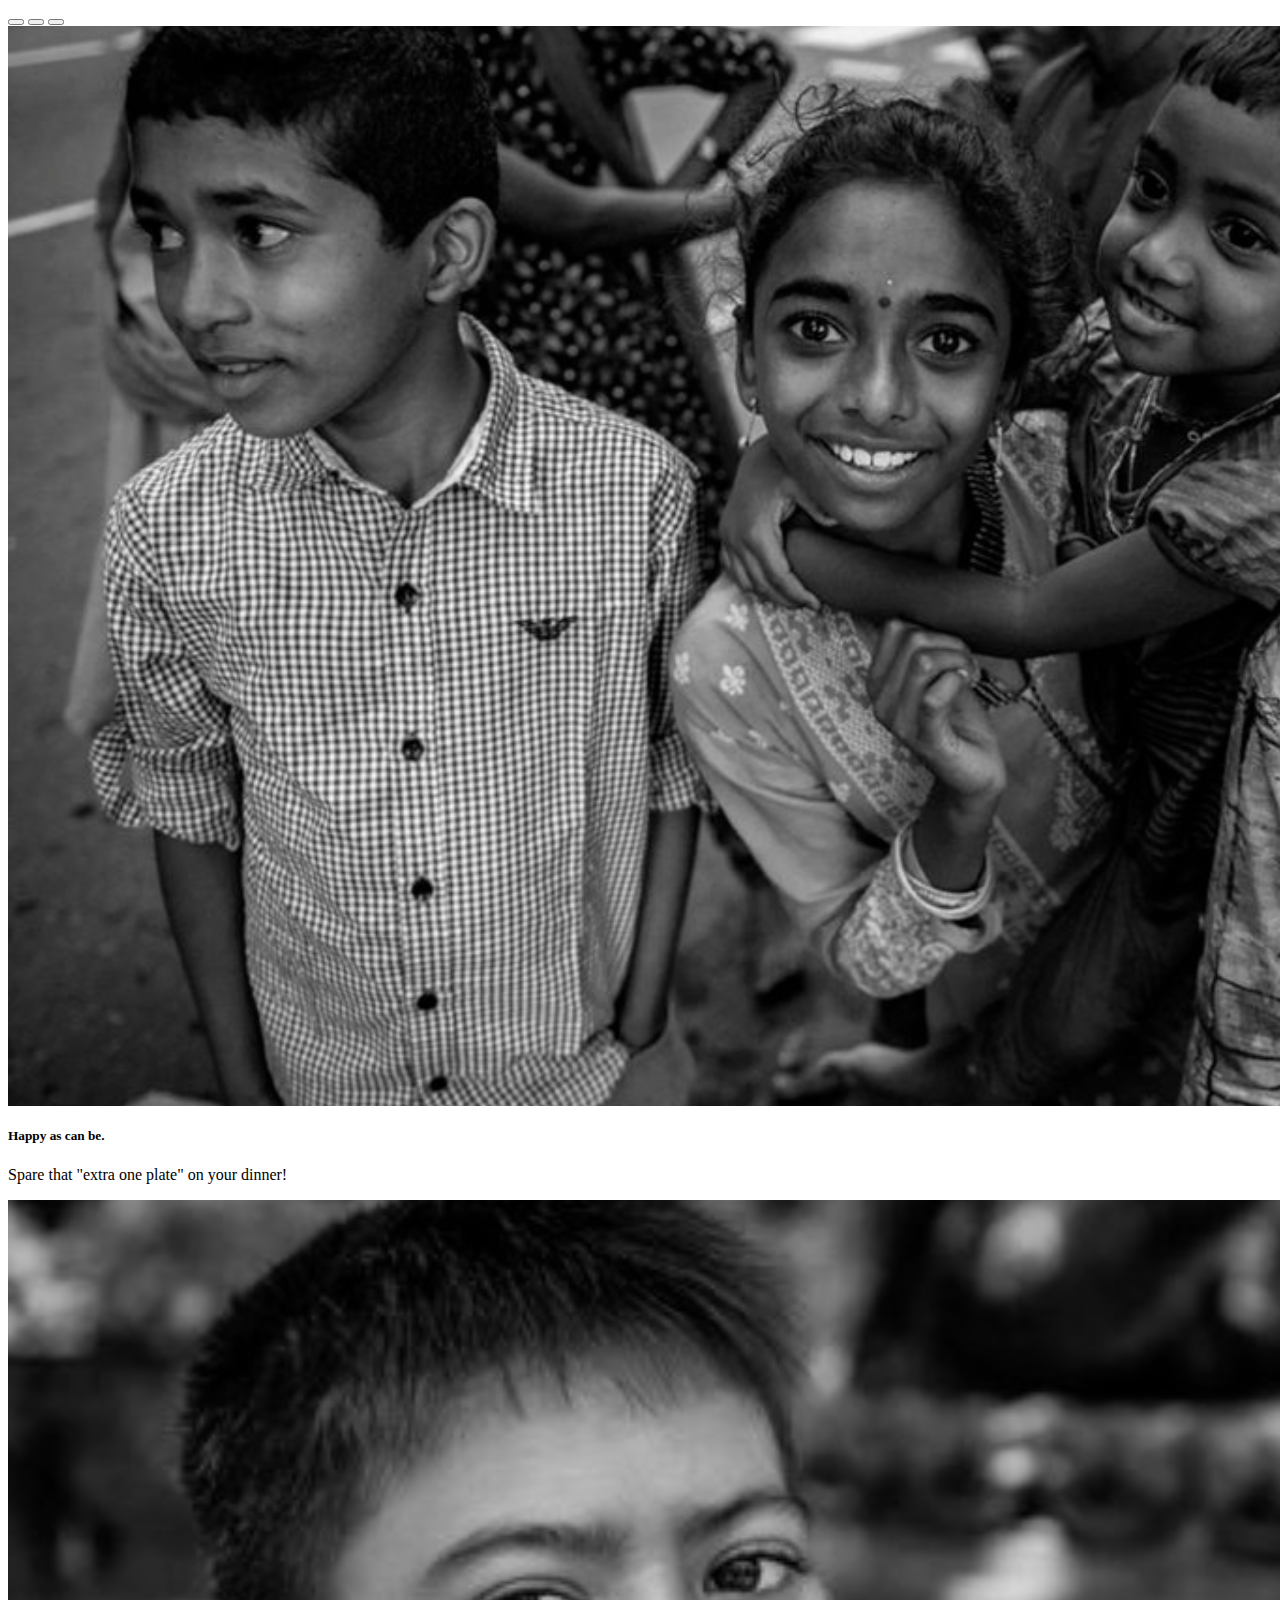
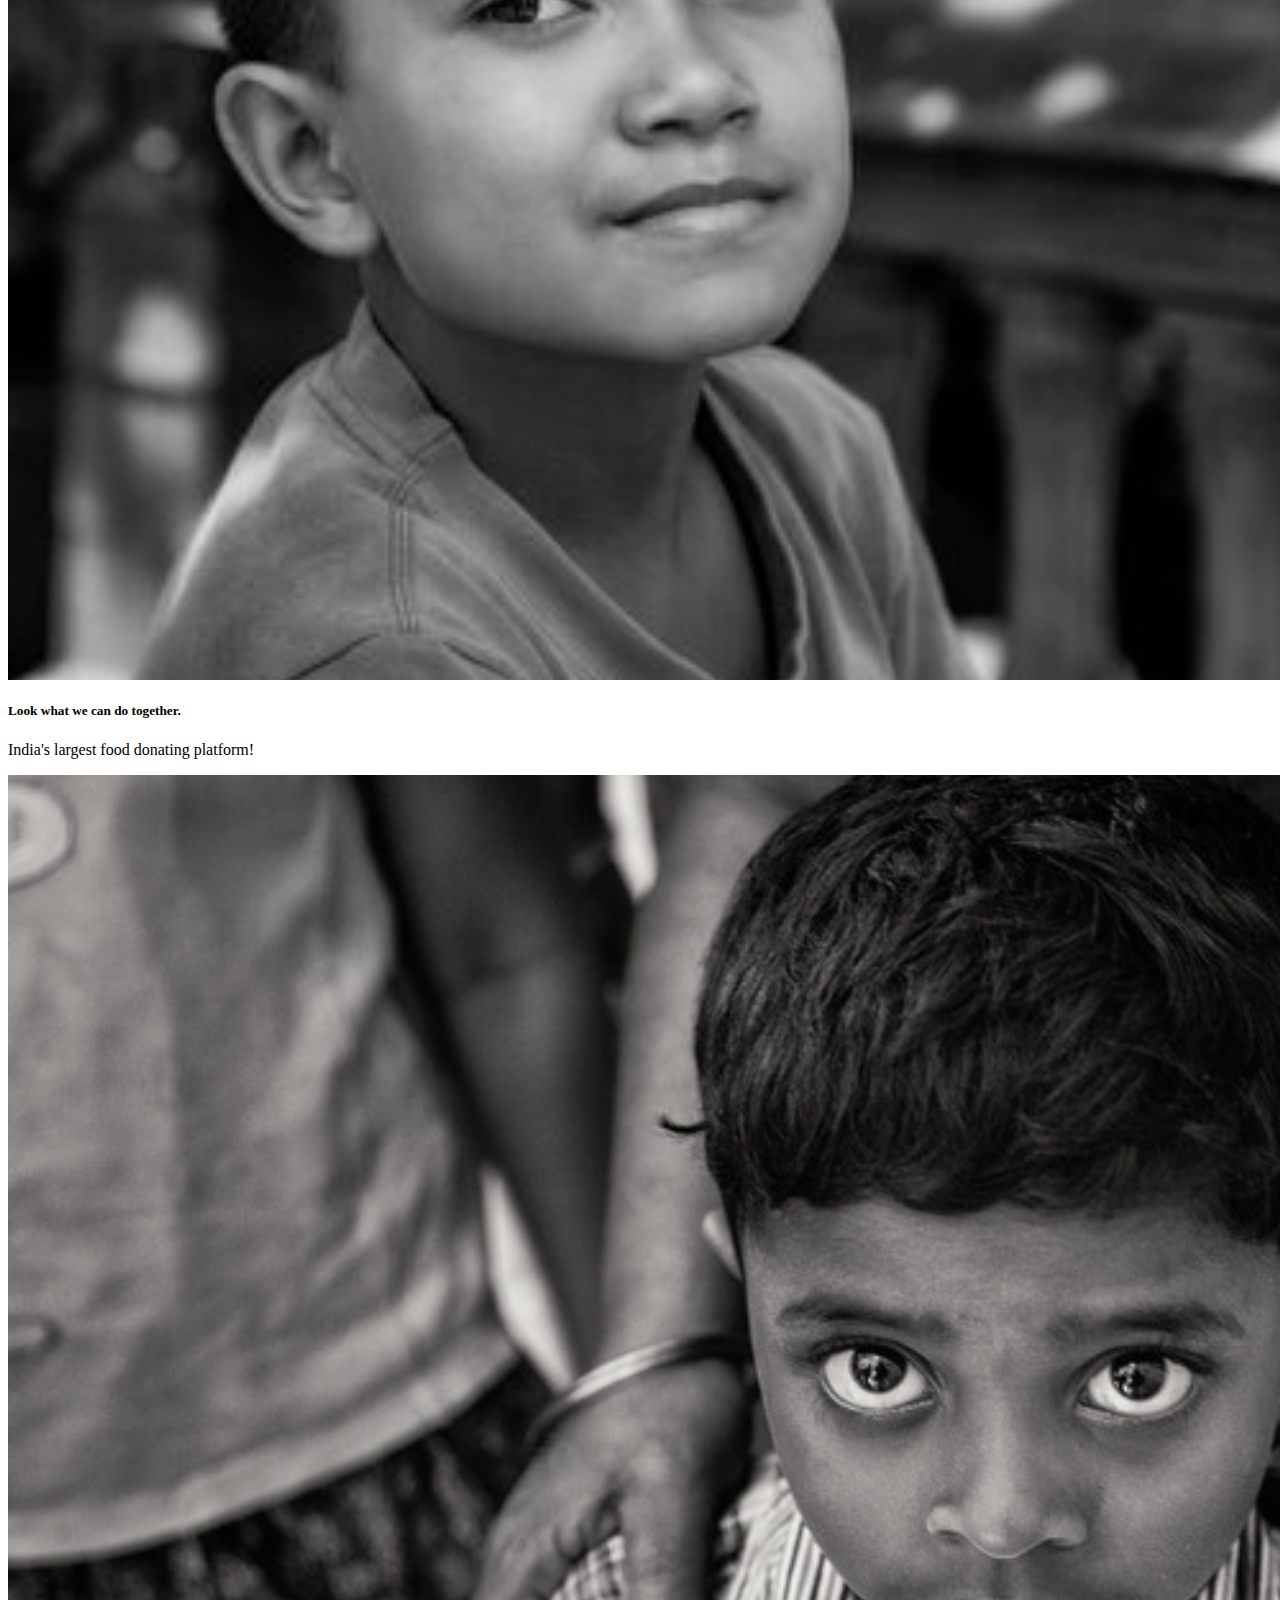
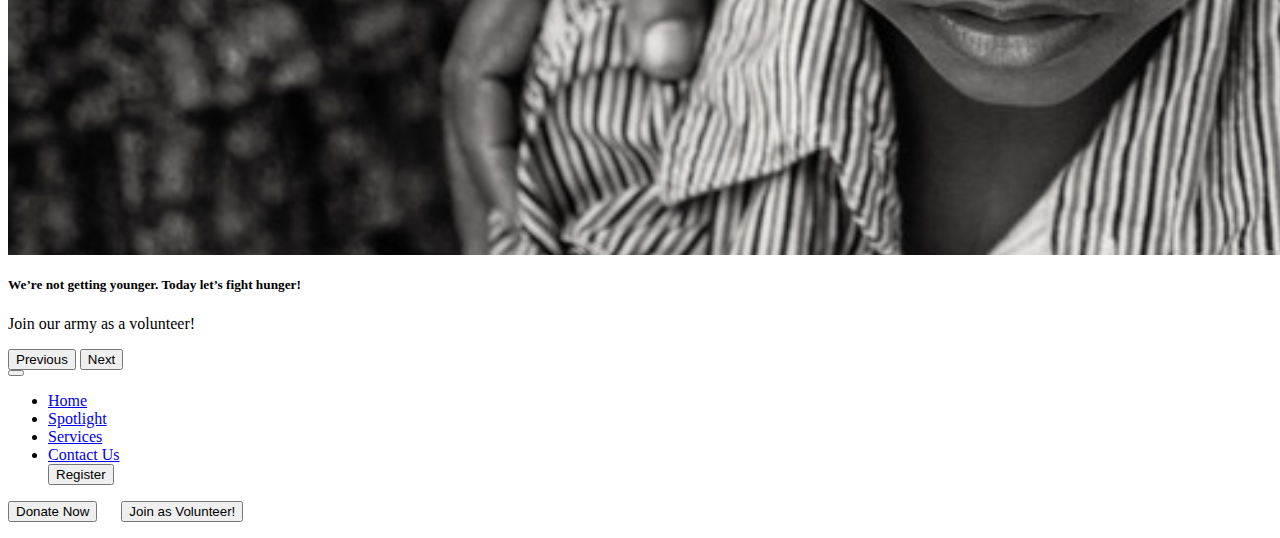
<file: src/app/app.component.html>
<body>
  <header class="header">

    <!-- <img class="banner" src="./images/banner.jpg" alt="Snow" style="width:100%; max-height: 450px; opacity: 0.5;">
    <div class="centered">Live Virtual Class</div> -->
    <div id="carouselExampleCaptions" class="carousel carousel-light slide" data-bs-ride="carousel">
      <div class="carousel-indicators">
        <button type="button" data-bs-target="#carouselExampleCaptions" data-bs-slide-to="0" class="active" aria-current="true" aria-label="Slide 1"></button>
        <button type="button" data-bs-target="#carouselExampleCaptions" data-bs-slide-to="1" aria-label="Slide 2"></button>
        <button type="button" data-bs-target="#carouselExampleCaptions" data-bs-slide-to="2" aria-label="Slide 3"></button>
      </div>
      <div class="carousel-inner">
        <div class="carousel-item active">
          <img src="../assets/slider1.png" class="d-block w-100" alt="...">
          <div class="carousel-caption d-none d-md-block">
            <h5>Happy as can be.</h5>
            <p>Spare that "extra one plate" on your dinner!</p>
          </div>
        </div>
        <div class="carousel-item">
          <img src="../assets/slider2.png" class="d-block w-100" alt="...">
          <div class="carousel-caption d-none d-md-block">
            <h5>Look what we can do together.</h5>
            <p>India's largest food donating platform!</p>
          </div>
        </div>
        <div class="carousel-item">
          <img src="../assets/slider3.png " class="d-block w-100" alt="...">
          <div class="carousel-caption d-none d-md-block">
            <h5>We’re not getting younger. Today let’s fight hunger!</h5>
            <p>Join our army as a volunteer!</p>
          </div>
        </div>
      </div>
      <button class="carousel-control-prev" type="button" data-bs-target="#carouselExampleCaptions" data-bs-slide="prev">
        <span class="carousel-control-prev-icon" aria-hidden="true"></span>
        <span class="visually-hidden">Previous</span>
      </button>
      <button class="carousel-control-next" type="button" data-bs-target="#carouselExampleCaptions" data-bs-slide="next">
        <span class="carousel-control-next-icon" aria-hidden="true"></span>
        <span class="visually-hidden">Next</span>
      </button>
    </div>
    
</header>


<!-- <div class="topnav">
  <a class="active" href="#home">Home</a>
  <a href="#news">News</a>
  <a href="#contact">Contact</a>
  <a href="#about">About</a>
</div> -->
  
<nav class="navbar navbar-expand-lg navbar-light bg-light">
  <div class="container-fluid">
   
    <button class="navbar-toggler" type="button" data-bs-toggle="collapse" data-bs-target="#navbarSupportedContent" aria-controls="navbarSupportedContent" aria-expanded="false" aria-label="Toggle navigation">
      <span class="navbar-toggler-icon"></span>
    </button>
    <div class="collapse navbar-collapse" id="navbarSupportedContent">
      <ul class="navbar-nav me-auto mb-2 mb-lg-0">
        <li class="nav-item">
          <a class="nav-link active" aria-current="page" href="#">Home</a>
        </li>
        
        <!-- <li class="nav-item dropdown">
          <a class="nav-link dropdown-toggle" href="#" id="navbarDropdown" role="button" data-bs-toggle="dropdown" aria-expanded="false">
            All Courses
          </a>
          <ul class="dropdown-menu" aria-labelledby="navbarDropdown">
            <li><a class="dropdown-item" href="#">DevOps</a>
            </li>
            <li><a class="dropdown-item" href="#">AWS</a></li>
           
            <li><a class="dropdown-item" href="#">Angular</a></li>
          </ul>
        </li> -->
        <!-- <li class="nav-item">
          <a routerLink="about" class="nav-link" href="#">About Us</a>
        </li> -->

        <li class="nav-item">
          <a routerLink="spotlight" class="nav-link" href="#">Spotlight</a>
        </li>
        <li class="nav-item">
          <a routerLink="services" class="nav-link " href="#">Services</a>
        </li>
        <li class="nav-item">
          <a routerLink = "contact" class="nav-link " href="#">Contact Us</a>
        </li>
        <button style="margin-right: 20px;" class="btn btn-warning" type="submit">Register</button>
       
      </ul>
      <form class="d-flex">
       <a routerLink = "donate"><button style="margin-right: 20px;" class="btn btn-success" type="submit">Donate Now</button></a>
        <button class="btn btn-outline-success" type="submit">Join as Volunteer!</button>
      </form>
    </div>
  </div>
</nav>


<router-outlet></router-outlet> 


</body>
</file>
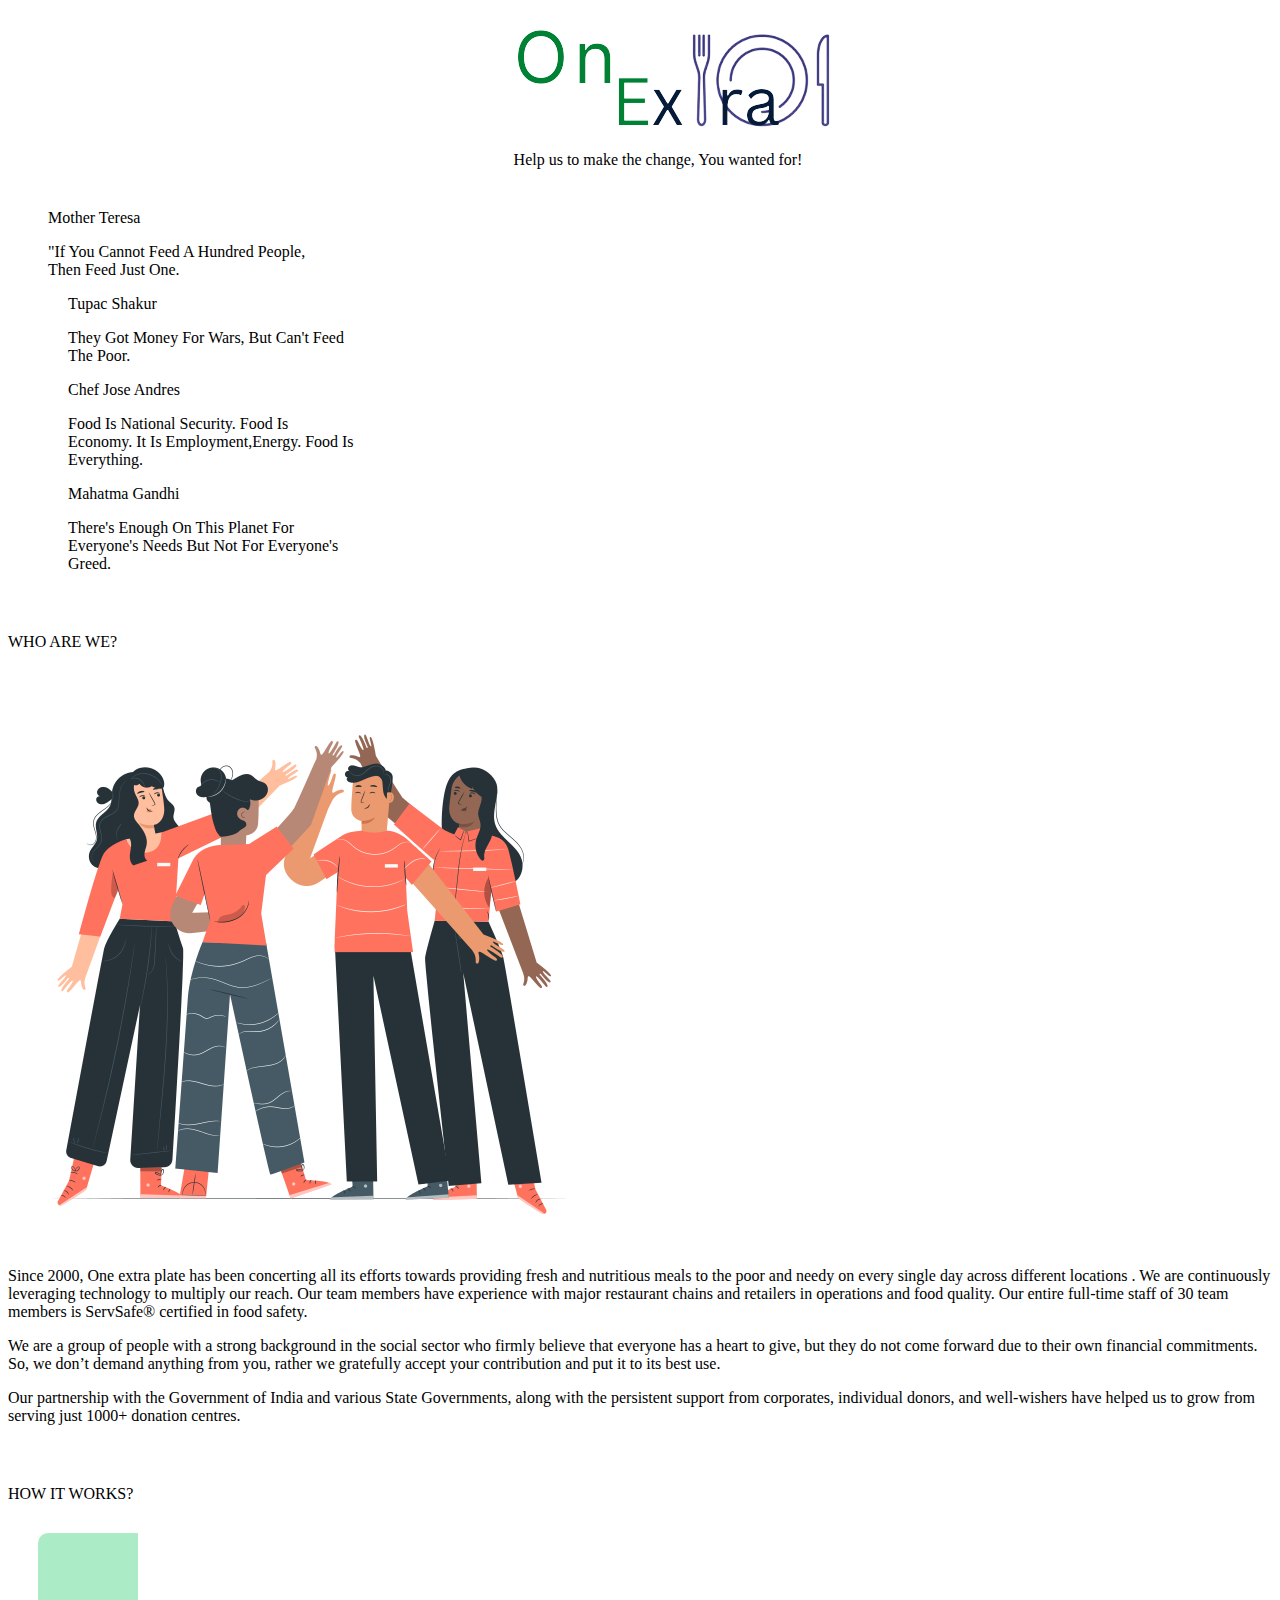
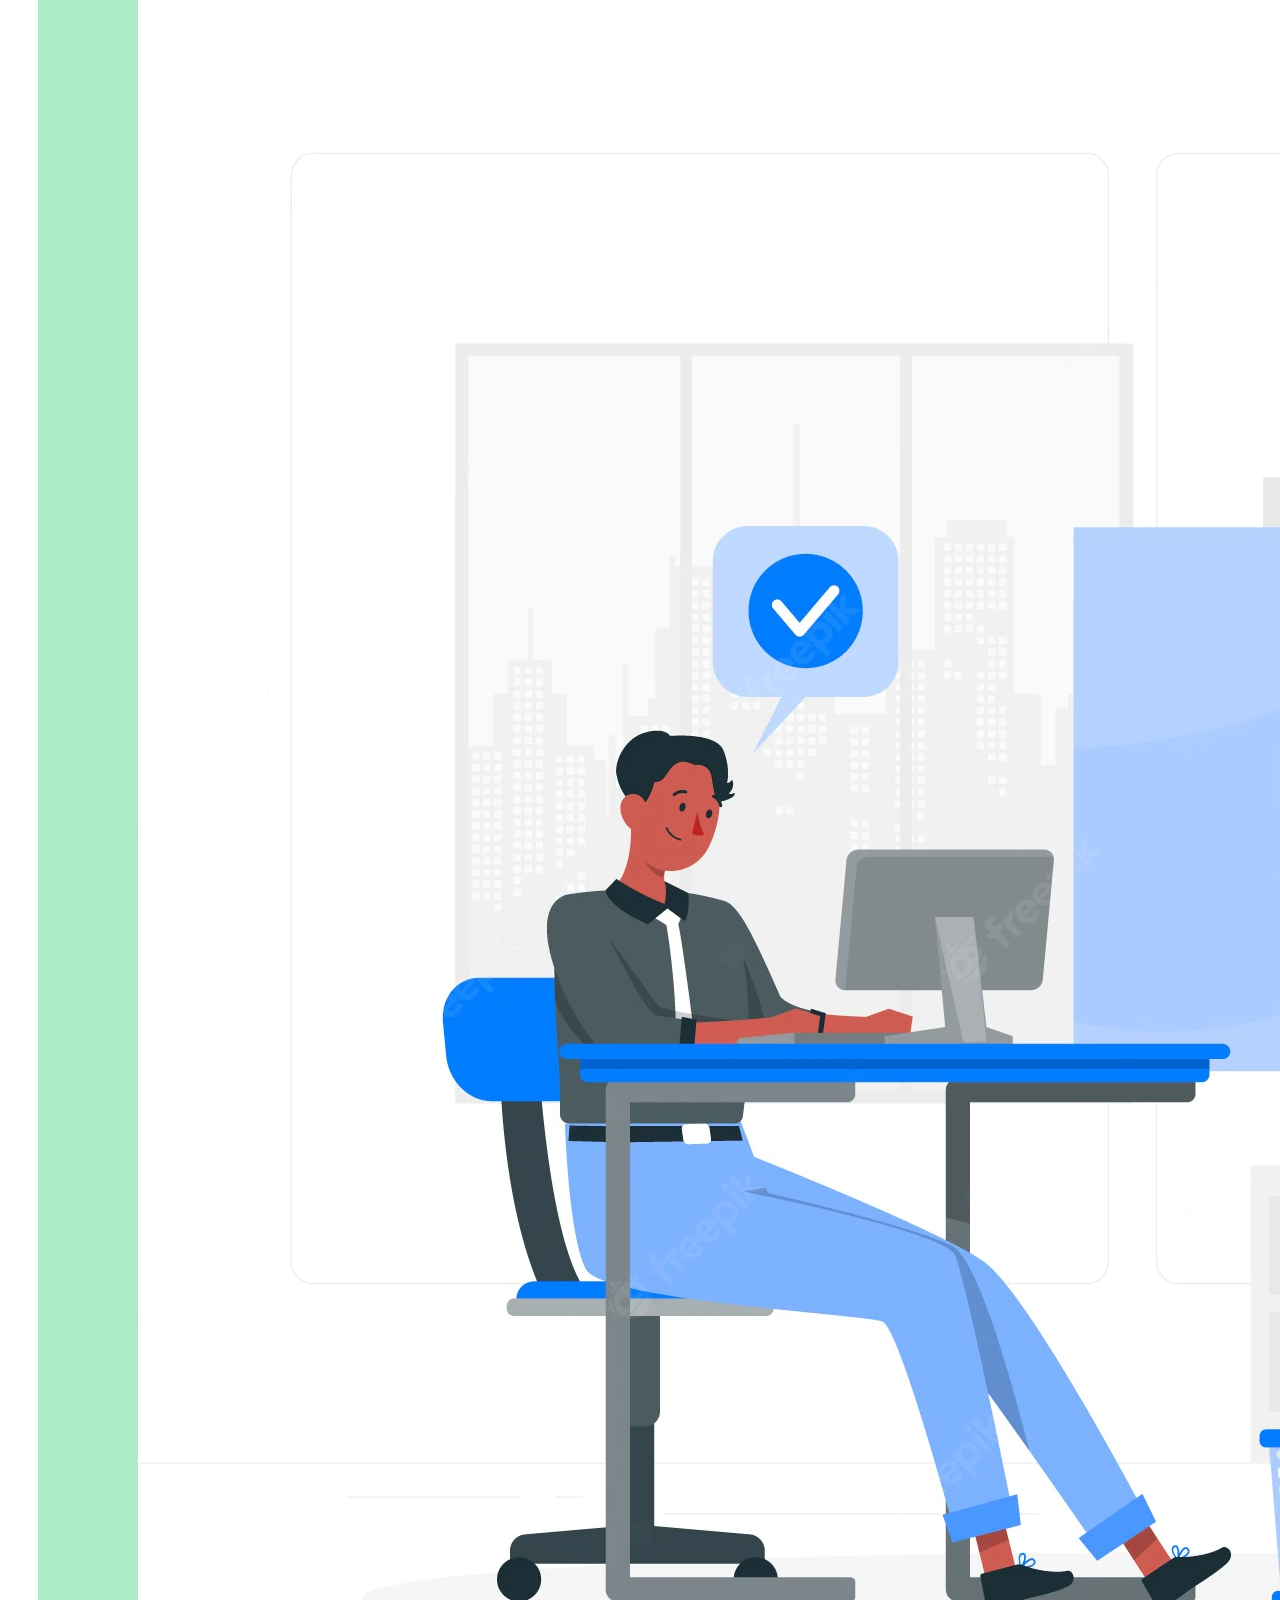
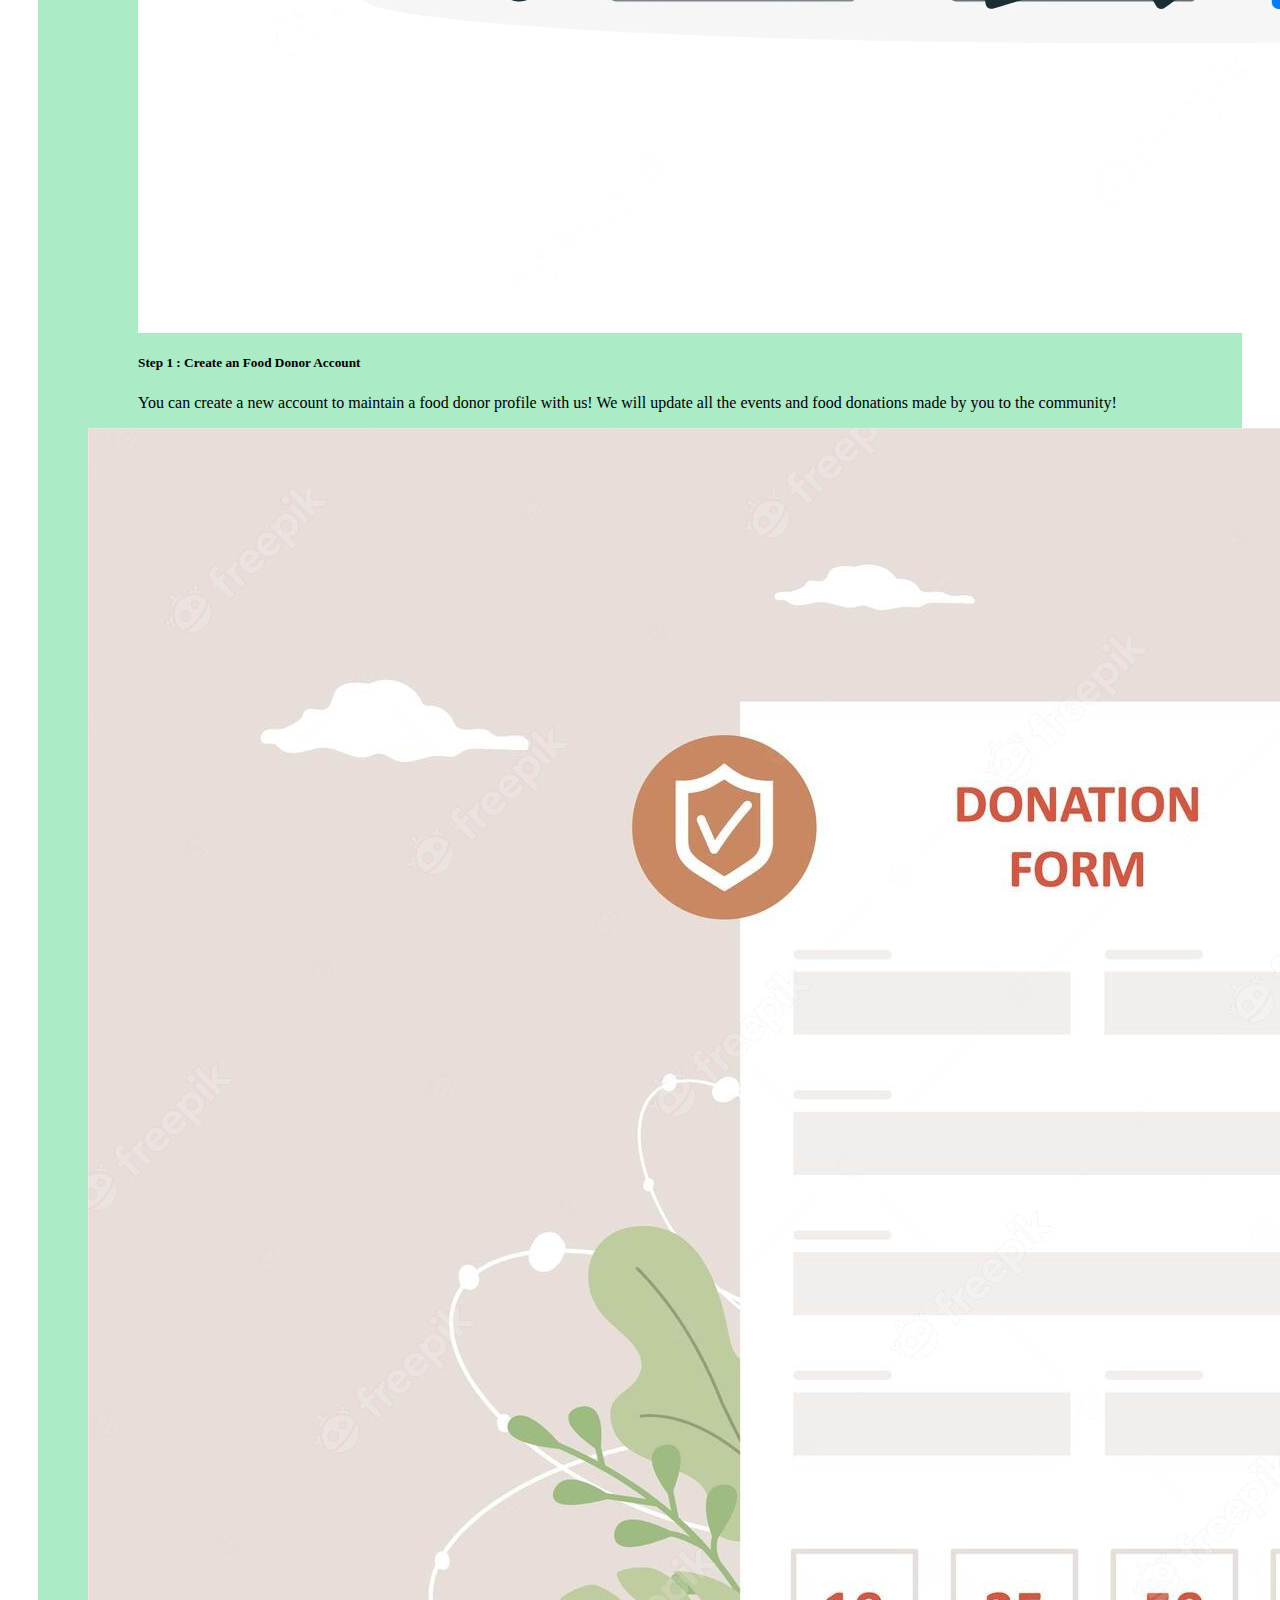
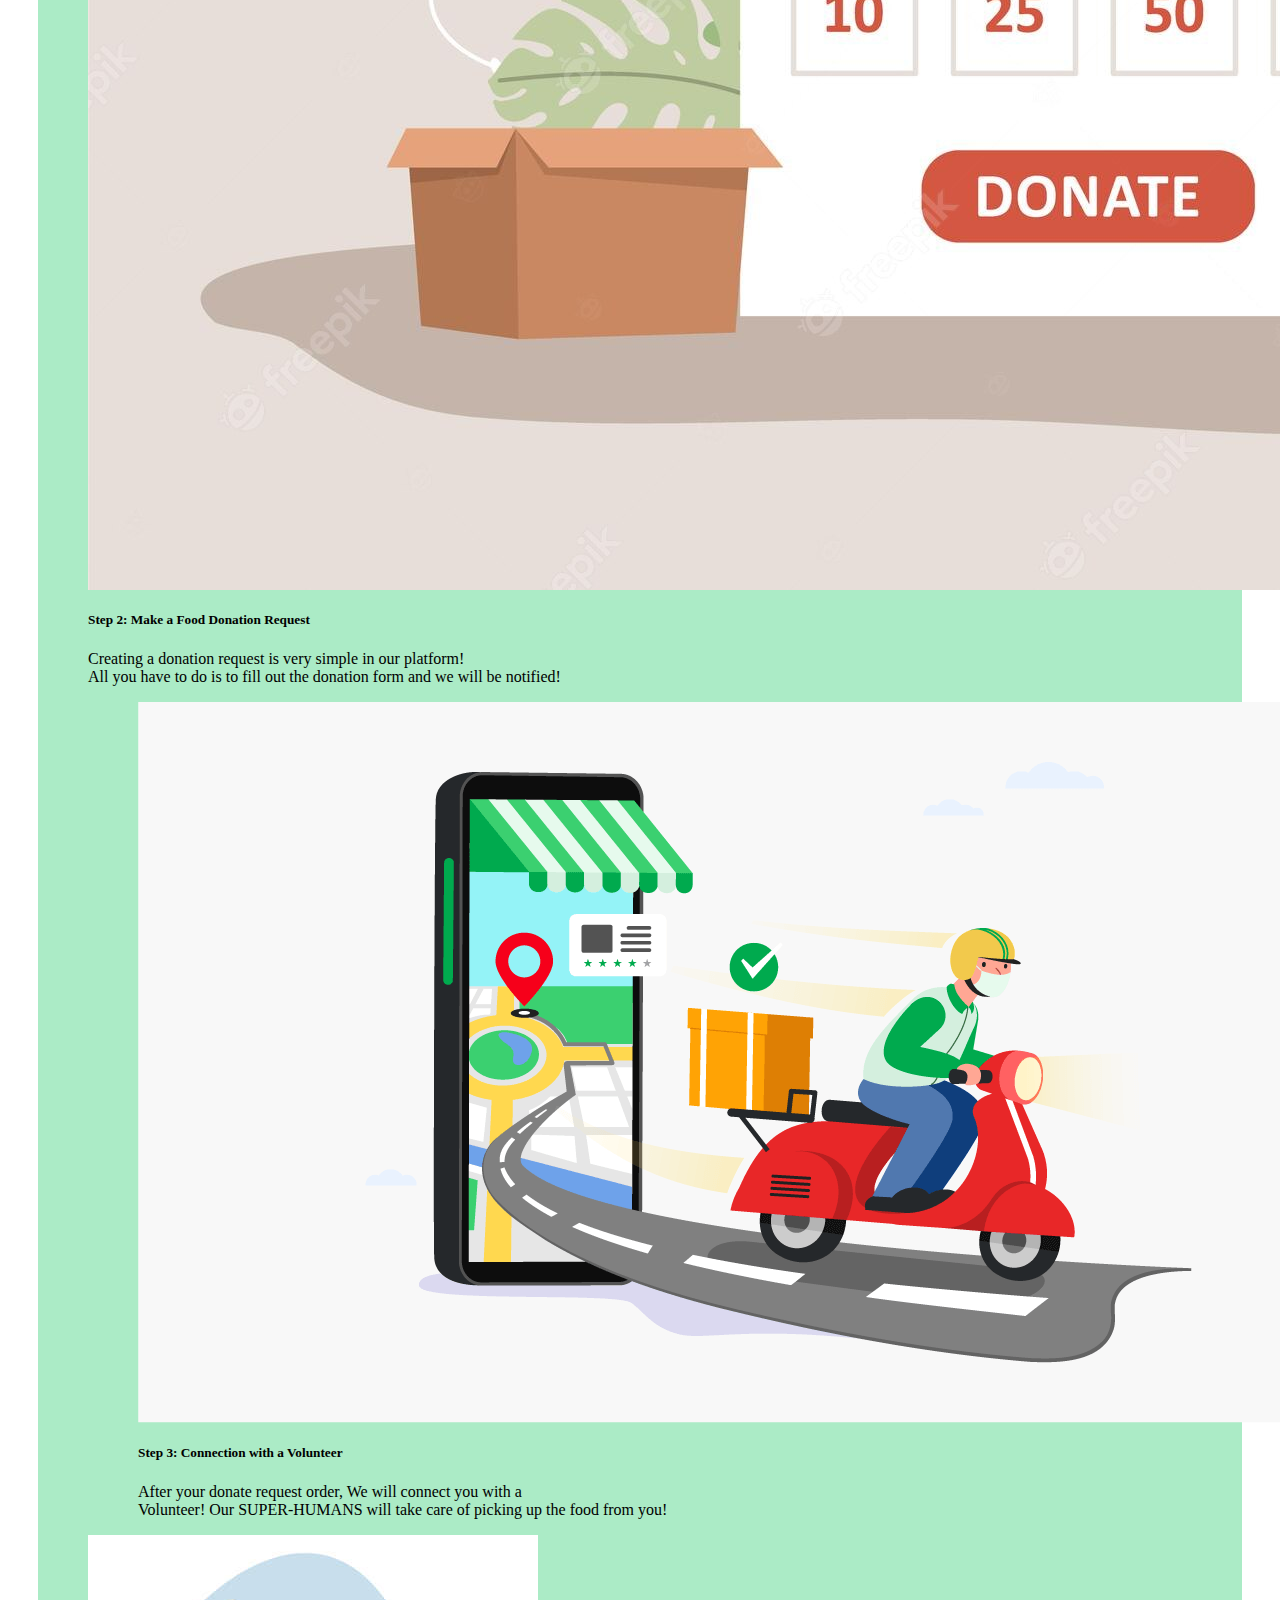
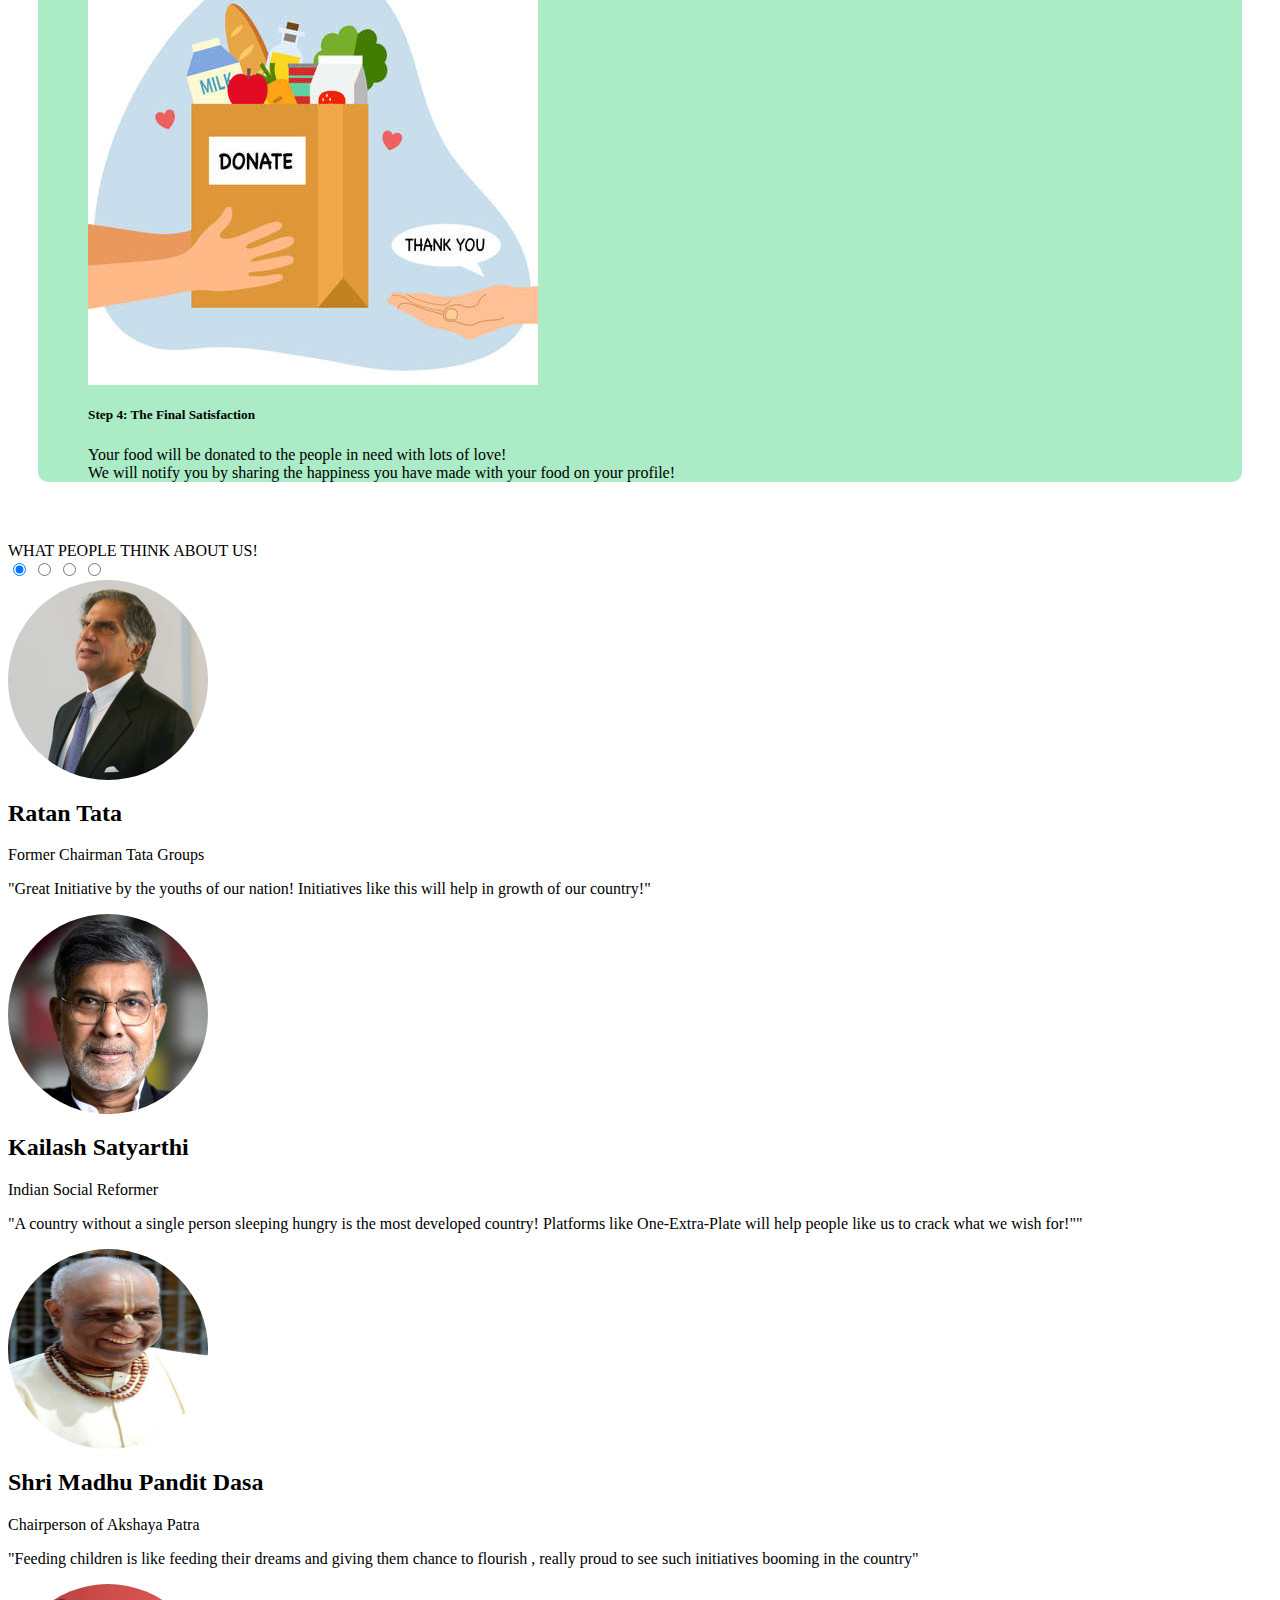
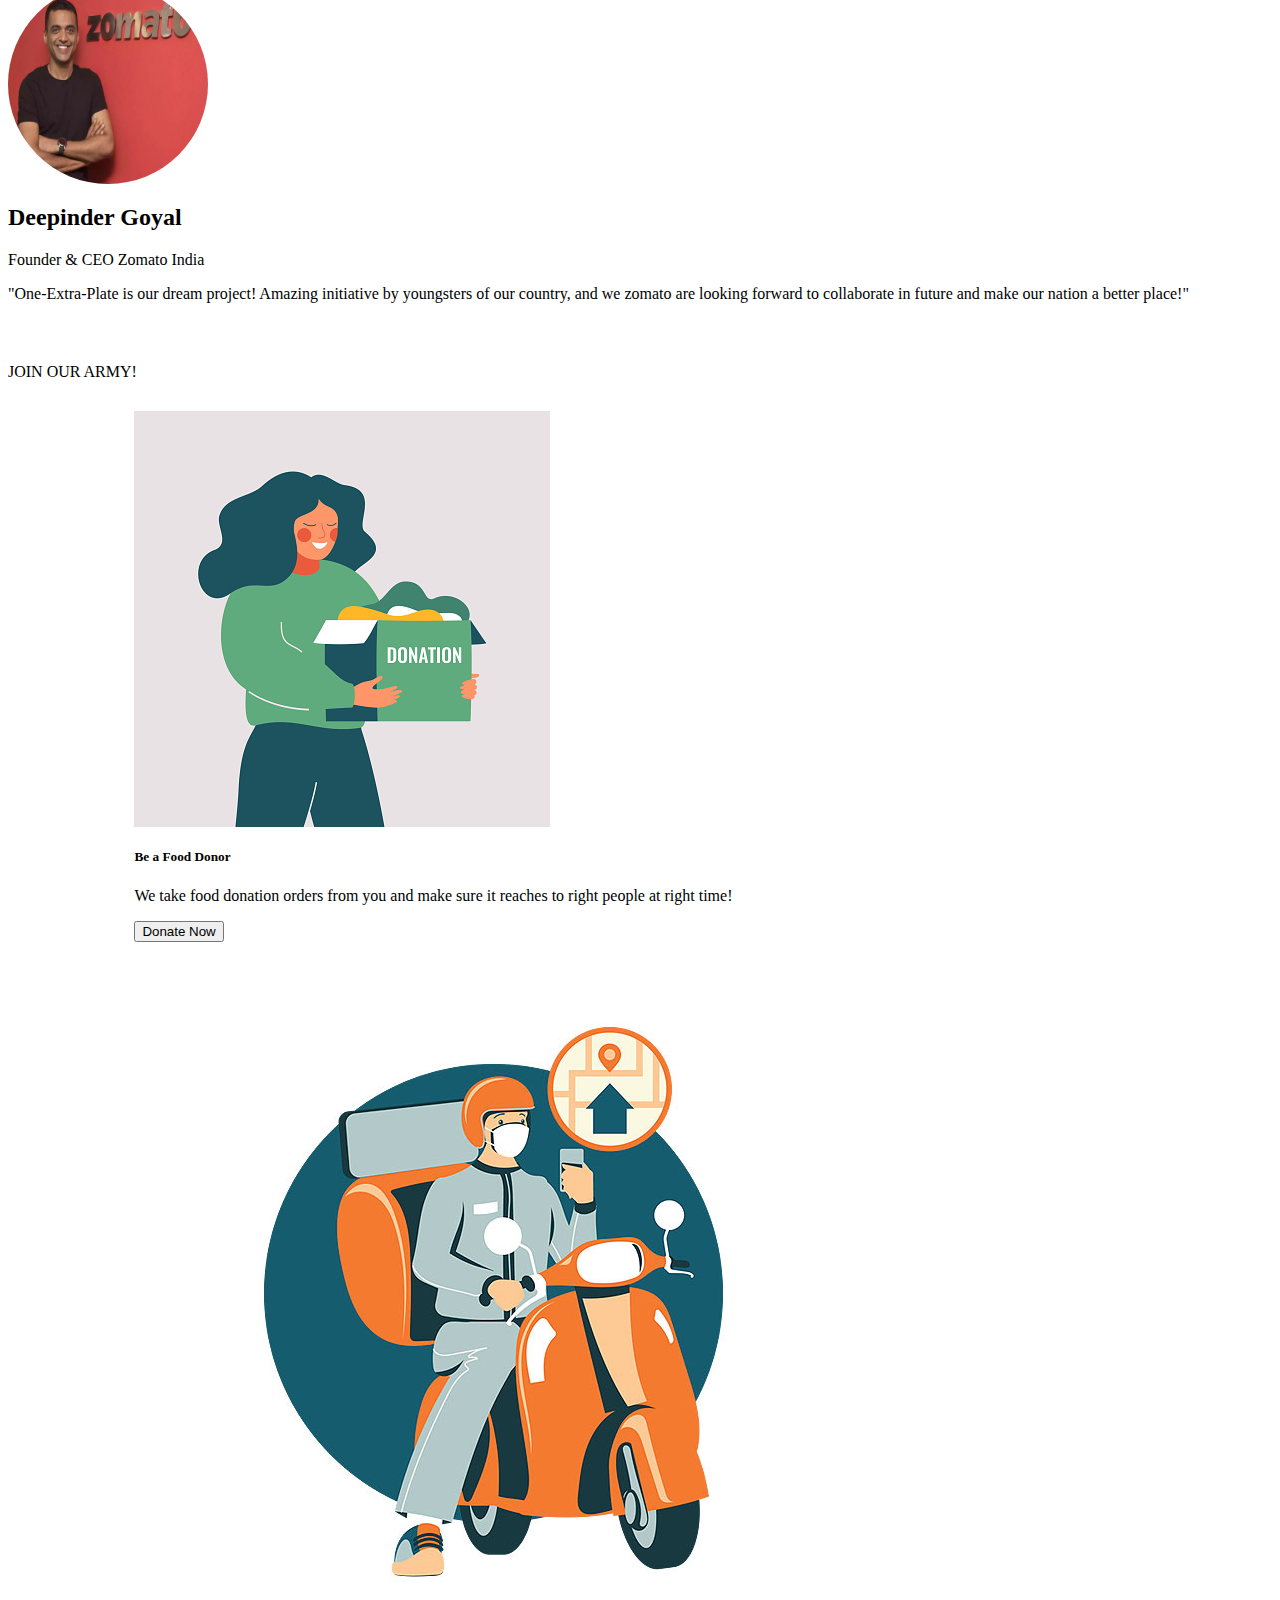
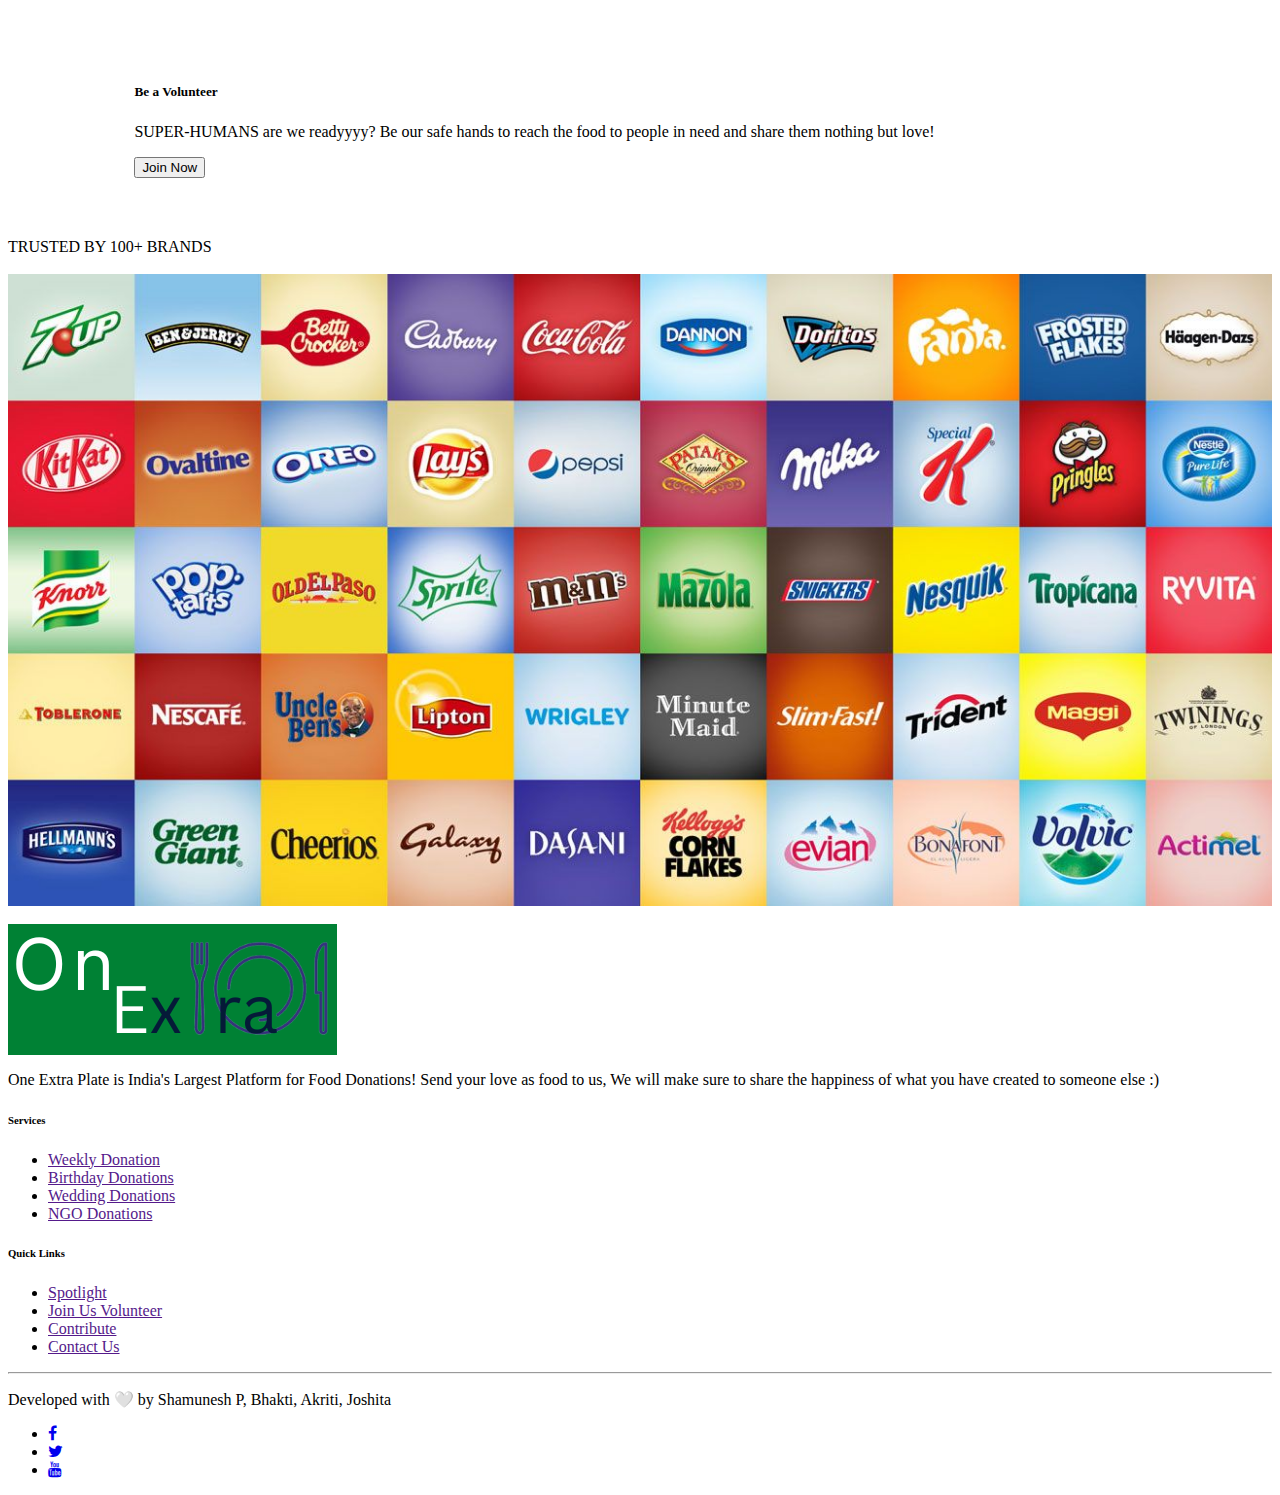
<file: src/app/home/home.component.html>
<link rel="stylesheet" href="https://cdnjs.cloudflare.com/ajax/libs/font-awesome/4.7.0/css/font-awesome.min.css"/>
<link
rel="stylesheet"
href="https://cdnjs.cloudflare.com/ajax/libs/animate.css/4.1.1/animate.min.css"
/>
<body>


   <div style="margin-left: 40%; margin-top: 2%;" class="container-fluid animate__animated  animate__fadeInUp">
    <img src="../../assets/logo1.png"><br>
    <p class="animate__animated  animate__fadeInUp">Help us to make the change, You wanted for!</p>
   </div>

   <!-- <div style="margin: 10px;" class="row row-cols-1 row-cols-md-3 g-4">
    <div class="col">
      <div class="card h-100">
        <img src="..." class="card-img-top" alt="...">
        <div class="card-body">
          <h5 class="card-title">Card title</h5>
          <p class="card-text">This is a wider card with supporting text below as a natural lead-in to additional content. This content is a little bit longer.</p>
        </div>
        <div class="card-footer">
          <small class="text-muted">Last updated 3 mins ago</small>
        </div>
      </div>
    </div>
    <div class="col">
      <div class="card h-100">
        <img src="..." class="card-img-top" alt="...">
        <div class="card-body">
          <h5 class="card-title">Card title</h5>
          <p class="card-text">This card has supporting text below as a natural lead-in to additional content.</p>
        </div>
        <div class="card-footer">
          <small class="text-muted">Last updated 3 mins ago</small>
        </div>
      </div>
    </div>
    <div class="col">
      <div class="card h-100">
        <img src="..." class="card-img-top" alt="...">
        <div class="card-body">
          <h5 class="card-title">Card title</h5>
          <p class="card-text">This is a wider card with supporting text below as a natural lead-in to additional content. This card has even longer content than the first to show that equal height action.</p>
        </div>
        <div class="card-footer">
          <small class="text-muted">Last updated 3 mins ago</small>
        </div>
      </div>
    </div>
  </div> -->

  <div style="margin-top: 40px;" class="container text-center">
    <div style="margin-left: 40px; margin-top: 30px;" class="row">
      <div  class="card text-bg-primary mb-3" style="max-width: 18rem;">
        <div class="card-header">Mother Teresa</div>
        <div class="card-body">
          
          <p class="card-text">"If You Cannot Feed A Hundred People, Then Feed Just One.</p>
        </div>
      </div>
     
      <div class="card text-bg-success mb-3" style="max-width: 18rem; margin-left: 20px;">
        <div class="card-header">Tupac Shakur</div>
        <div class="card-body">
          
          <p class="card-text">They Got Money For Wars, But Can't Feed The Poor.</p>
        </div>
      </div>
      <div class="card text-bg-danger mb-3" style="max-width: 18rem; margin-left: 20px;">
        <div class="card-header">Chef Jose Andres</div>
        <div class="card-body">
          
          <p class="card-text">Food Is National Security. Food Is Economy. It Is Employment,Energy. Food Is Everything.</p>
        </div>
      </div>
      <div class="card text-bg-warning mb-3" style="max-width: 18rem; margin-left: 20px;">
        <div class="card-header">Mahatma Gandhi</div>
        <div class="card-body">
          
          <p class="card-text">There's Enough On This Planet For Everyone's Needs But Not For Everyone's Greed.</p>
        </div>
      </div>
      
    </div>
  </div>

  <div style="margin-top: 60px;" class="container text-center">
    <div class="row">
     
      <div id="testimonial-title" class="col">
        WHO ARE WE?
      </div>
   
    </div>
  </div>

  <div class="clearfix">
    <img src="../../assets/aboutusimg.png" class="col-md-6 float-md-end mb-3 ms-md-3" alt="...">
  
    <p>
      Since 2000, One extra plate  has been concerting all its efforts towards providing fresh and nutritious meals to the poor and needy  on every single day across different locations . We are continuously leveraging technology to multiply our reach. Our team members have experience with major restaurant chains and retailers in operations and food quality. Our entire full-time staff of 30 team members is ServSafe® certified in food safety.
    </p>
  
    <p>
      We are a group of people with a strong background in the social sector who firmly believe that everyone has a heart to give, but they do not come forward due to their own financial commitments. So, we don’t demand anything from you, rather we gratefully accept your contribution and put it to its best use.
    </p>
  
    <p>
      Our partnership with the Government of India and various State Governments, along with the persistent support from corporates, individual donors, and well-wishers have helped us to grow from serving just 1000+ donation centres.
    </p>
  </div>
  <div style="margin-top: 60px;" class="container text-center">
    <div class="row">
     
      <div id="HIW" class="col">
        HOW IT WORKS?
      </div>
   
    </div>
  </div>

  <div style="background-color: #ABEBC6; margin: 30px; border-radius: 10px;" class="row row-cols-1 row-cols-md-2 g-4">
    <div class="col">
      <div style="margin-left: 100px;" class="card">
        <img  src="../../assets/HIW1.jpeg" class="card-img-top" alt="...">
        <div class="card-body">
          <h5 class="card-title">Step 1 : Create an Food Donor Account</h5>
          <p class="card-text">You can create a new account to maintain a food donor profile with us! 
            We will update all the events and food donations made by you to the community!
          </p>
        </div>
      </div>
    </div>
    <div class="col">
      <div style="margin-left: 50px;"  class="card">
        <img src="../../assets/HIW2.jpeg" class="card-img-top" alt="...">
        <div class="card-body">
          <h5 class="card-title">Step 2: Make a Food Donation Request</h5>
          <p class="card-text">Creating a donation request is very simple in our platform! <br>
          All you have to do is to fill out the donation form and we will be notified!</p>
        </div>
      </div>
    </div>
    <div class="col">
      <div style="margin-left: 100px;" class="card">
        <img src="../../assets/HIW3.png" class="card-img-top" alt="...">
        <div class="card-body">
          <h5 class="card-title">Step 3: Connection with a Volunteer</h5>
          <p class="card-text">After your donate request order, We will connect you with a <br>
          Volunteer! Our SUPER-HUMANS will take care of picking up the food from you! </p>
        </div>
      </div>
    </div>
    <div class="col">
      <div style="margin-left: 50px;" class="card">
        <img src="../../assets/HIW4.jpeg" class="card-img-top" alt="...">
        <div class="card-body">
          <h5 class="card-title">Step 4: The Final Satisfaction</h5>
          <p class="card-text">Your food will be donated to the people in need with lots of love! <br>
          We will notify you by sharing the happiness you have made with your food on your profile!</p>
        </div>
      </div>
    </div>
    <div></div>
  </div>

  <div style="margin-top: 60px;" class="container text-center">
    <div class="row">
     
      <div id="testimonial-title" class="col">
        WHAT PEOPLE THINK ABOUT US!
      </div>
   
    </div>
  </div>
  
  <div class="slider">
    <input type="radio" name="slider" title="slide1" checked="checked" class="slider__nav"/>
    <input type="radio" name="slider" title="slide2" class="slider__nav"/>
    <input type="radio" name="slider" title="slide3" class="slider__nav"/>
    <input type="radio" name="slider" title="slide4" class="slider__nav"/>
    <div class="slider__inner">
      <div class="slider__contents"><img style="border-radius: 50%;" src="../../assets/testimonial1.jpeg" alt="" width="200" height="200"/>
        <h2 class="slider__caption">Ratan Tata</h2>
       <p class="">Former Chairman Tata Groups</p>
        <p class="slider__txt">"Great Initiative by the youths of our nation! Initiatives like this will help in growth of our country!"</p>
      </div>
      <div class="slider__contents"><img style="border-radius: 50%;" src="../../assets/testimonial2.jpeg" alt="" width="200" height="200" />
        <h2 class="slider__caption">Kailash Satyarthi</h2>
        <p class="">Indian Social Reformer</p>
        <p class="slider__txt">"A country without a single person sleeping hungry is the most developed country! Platforms like One-Extra-Plate will help people like us to crack what we wish for!"" </p>
      </div>
      <div class="slider__contents"><img style="border-radius: 50%;" src="../../assets/testimonial3.jpeg" alt="" width="200" height="200"/>
        <h2 class="slider__caption">Shri Madhu Pandit Dasa</h2>
        <p class="">Chairperson of Akshaya Patra</p>
        <p class="slider__txt">"Feeding children is like feeding their dreams and giving them chance to flourish , really proud to see such initiatives booming in the country"</p>
      </div>
      <div class="slider__contents"><img style="border-radius: 50%;" src="../../assets/testimonial4.png.webp" alt="" width="200" height="200" />
        <h2 class="slider__caption">Deepinder Goyal</h2>
        <p class="">Founder & CEO Zomato India</p>
        <p class="slider__txt">"One-Extra-Plate is our dream project! Amazing initiative by youngsters of our country, and we zomato are looking forward to collaborate in future and make our nation a better place!"</p>
      </div>
    </div>
  </div>

  <div style="margin-top: 60px;" class="container text-center">
    <div class="row">
     
      <div id="brands" class="col">
        JOIN OUR ARMY!
      </div>
   
    </div>
   
    
  </div>

  <div style="margin-top: 30px;" class="row row-cols-1 row-cols-md-3 g-4">
    <div style="margin-left: 10%;" class="col">
      <div class="card">
        <img src="../../assets/donateCard.jpeg" class="card-img-top" alt="...">
        <div class="card-body">
          <h5 class="card-title">Be a Food Donor</h5>
          <p class="card-text">We take food donation orders from you and make sure it reaches to right people at right time!</p>
          <button type="button" class="btn btn-success">Donate Now</button>
        </div>
      </div>
    </div>
    
    <div style="margin-left: 10%;" class="col">
      <div class="card">
        <img src="../../assets/volunteerCard.jpeg" class="card-img-top" alt="...">
        <div class="card-body">
          <h5 class="card-title">Be a Volunteer</h5>
          <p class="card-text">SUPER-HUMANS are we readyyyy? Be our safe hands to reach the food to people in need and share them nothing but love!</p>
          <button type="button" class="btn btn-success">Join Now</button>
        </div>
      </div>
    </div>
   
  </div>

  
  <div style="margin-top: 60px;" class="container text-center">
    <div class="row">
     
      <div id="brands" class="col">
        TRUSTED BY 100+ BRANDS
      </div>
   
    </div>
   
    
  </div>
  <br>
  <img style="width: 100%;" src="../../assets/brands-banner.jpeg" class="img-fluid" alt="...">

  <br><br>
  <footer  class="site-footer">
    <div class="container">
      <div class="row">
        <div class="col-sm-12 col-md-6">
          <img src="../../assets/logo2.png">
          <p class="text-justify">One Extra Plate is India's Largest Platform for Food Donations! Send your love as food to us, We will make sure to share the happiness of what you have created to someone else :)</p>
        </div>

        <div class="col-xs-6 col-md-3">
          <h6>Services</h6>
          <ul class="footer-links">
            <li><a href="">Weekly Donation</a></li>
            <li><a href="">Birthday Donations</a></li>
            <li><a href="">Wedding Donations</a></li>
            <li><a href="">NGO Donations</a></li>
            
          </ul>
        </div>

        <div class="col-xs-6 col-md-3">
          <h6>Quick Links</h6>
          <ul class="footer-links">
            <li><a href="">Spotlight</a></li>
            <li><a href="">Join Us Volunteer</a></li>
            <li><a href="">Contribute</a></li>
            <li><a href="">Contact Us</a></li>
            
          </ul>
        </div>
      </div>
      <hr>
    </div>
    <div class="container">
      <div class="row">
        <div class="col-md-8 col-sm-6 col-xs-12">
          <p class="copyright-text">Developed with 🤍 by Shamunesh P, Bhakti, Akriti, Joshita
       
          </p>
        </div>

        <div class="col-md-4 col-sm-6 col-xs-12">
          <ul class="social-icons">
            <li><a class="facebook" href="#"><i class="fa fa-facebook"></i></a></li>
            <li><a class="twitter" href="#"><i class="fa fa-twitter"></i></a></li>
            <li><a class="dribbble" href="#"><i class="fa fa-youtube"></i></a></li>
              
          </ul>
        </div>
      </div>
    </div>
</footer>
</body>
</file>
